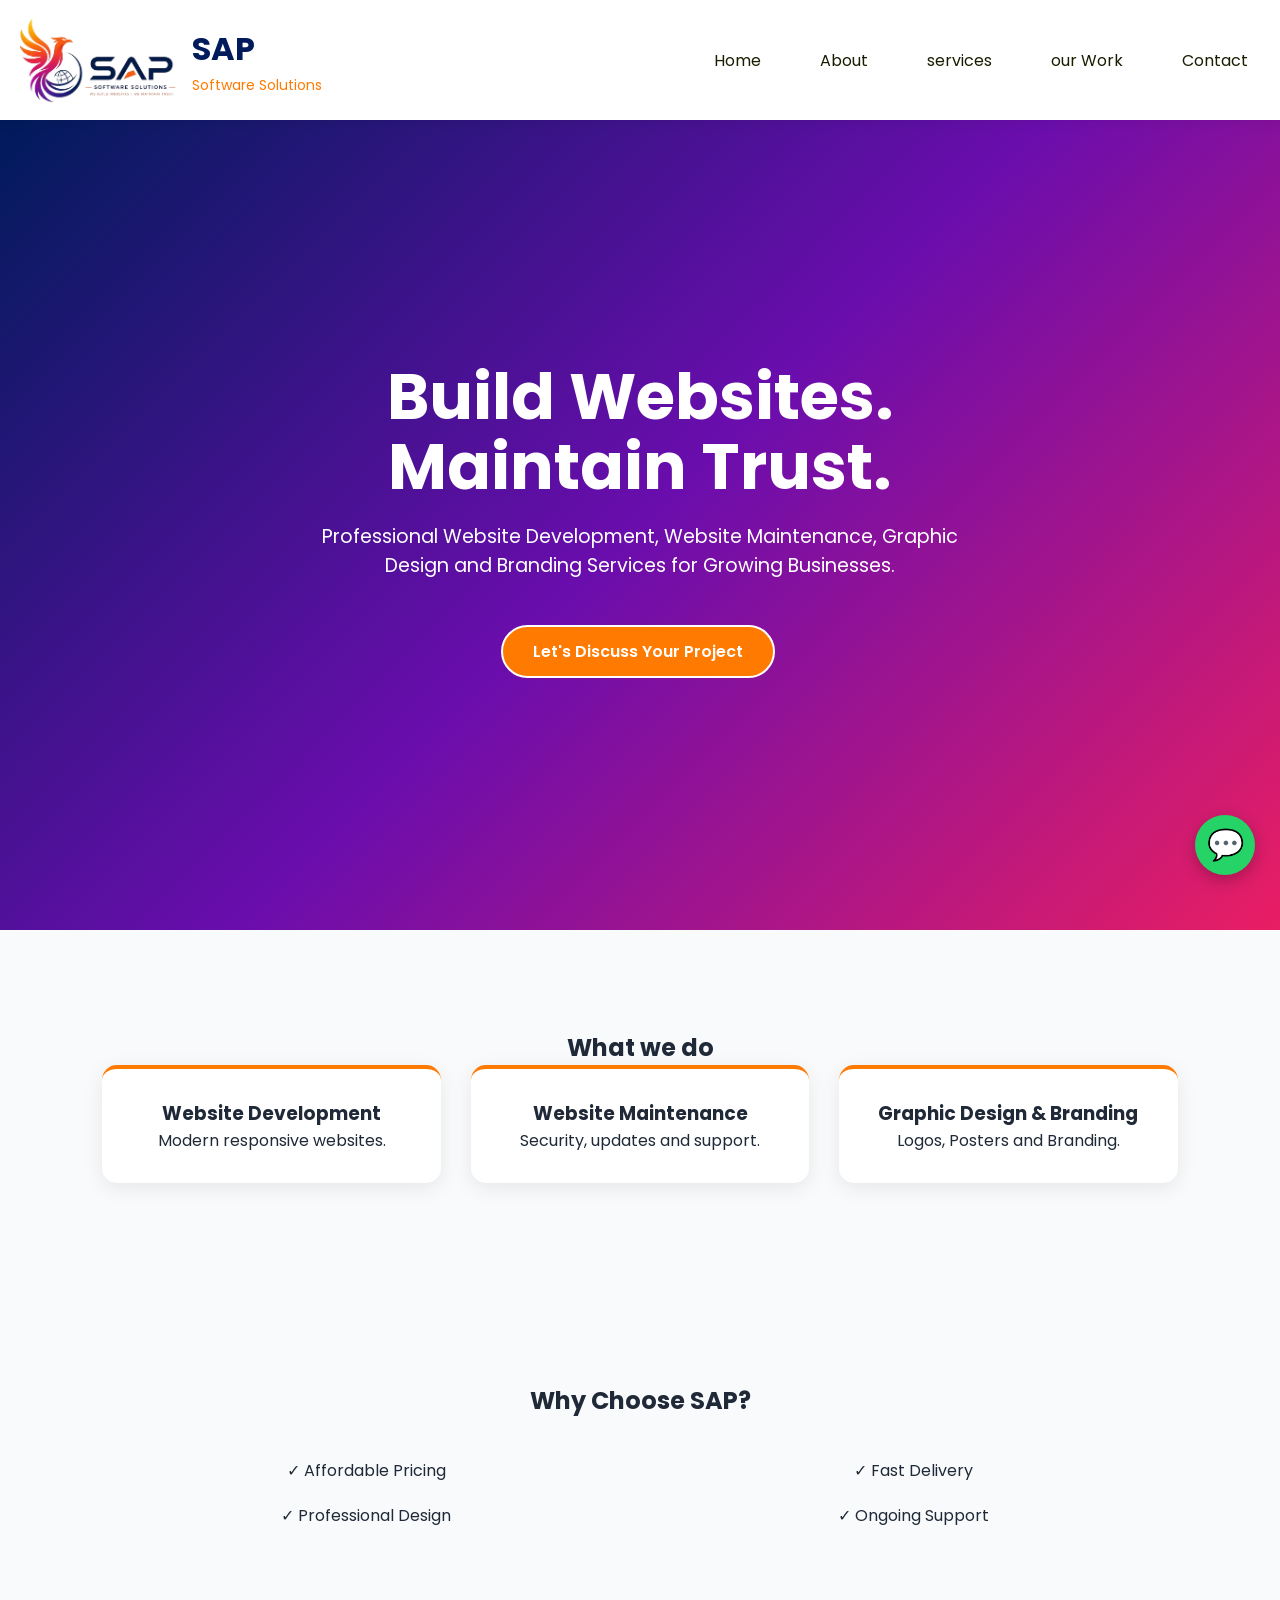
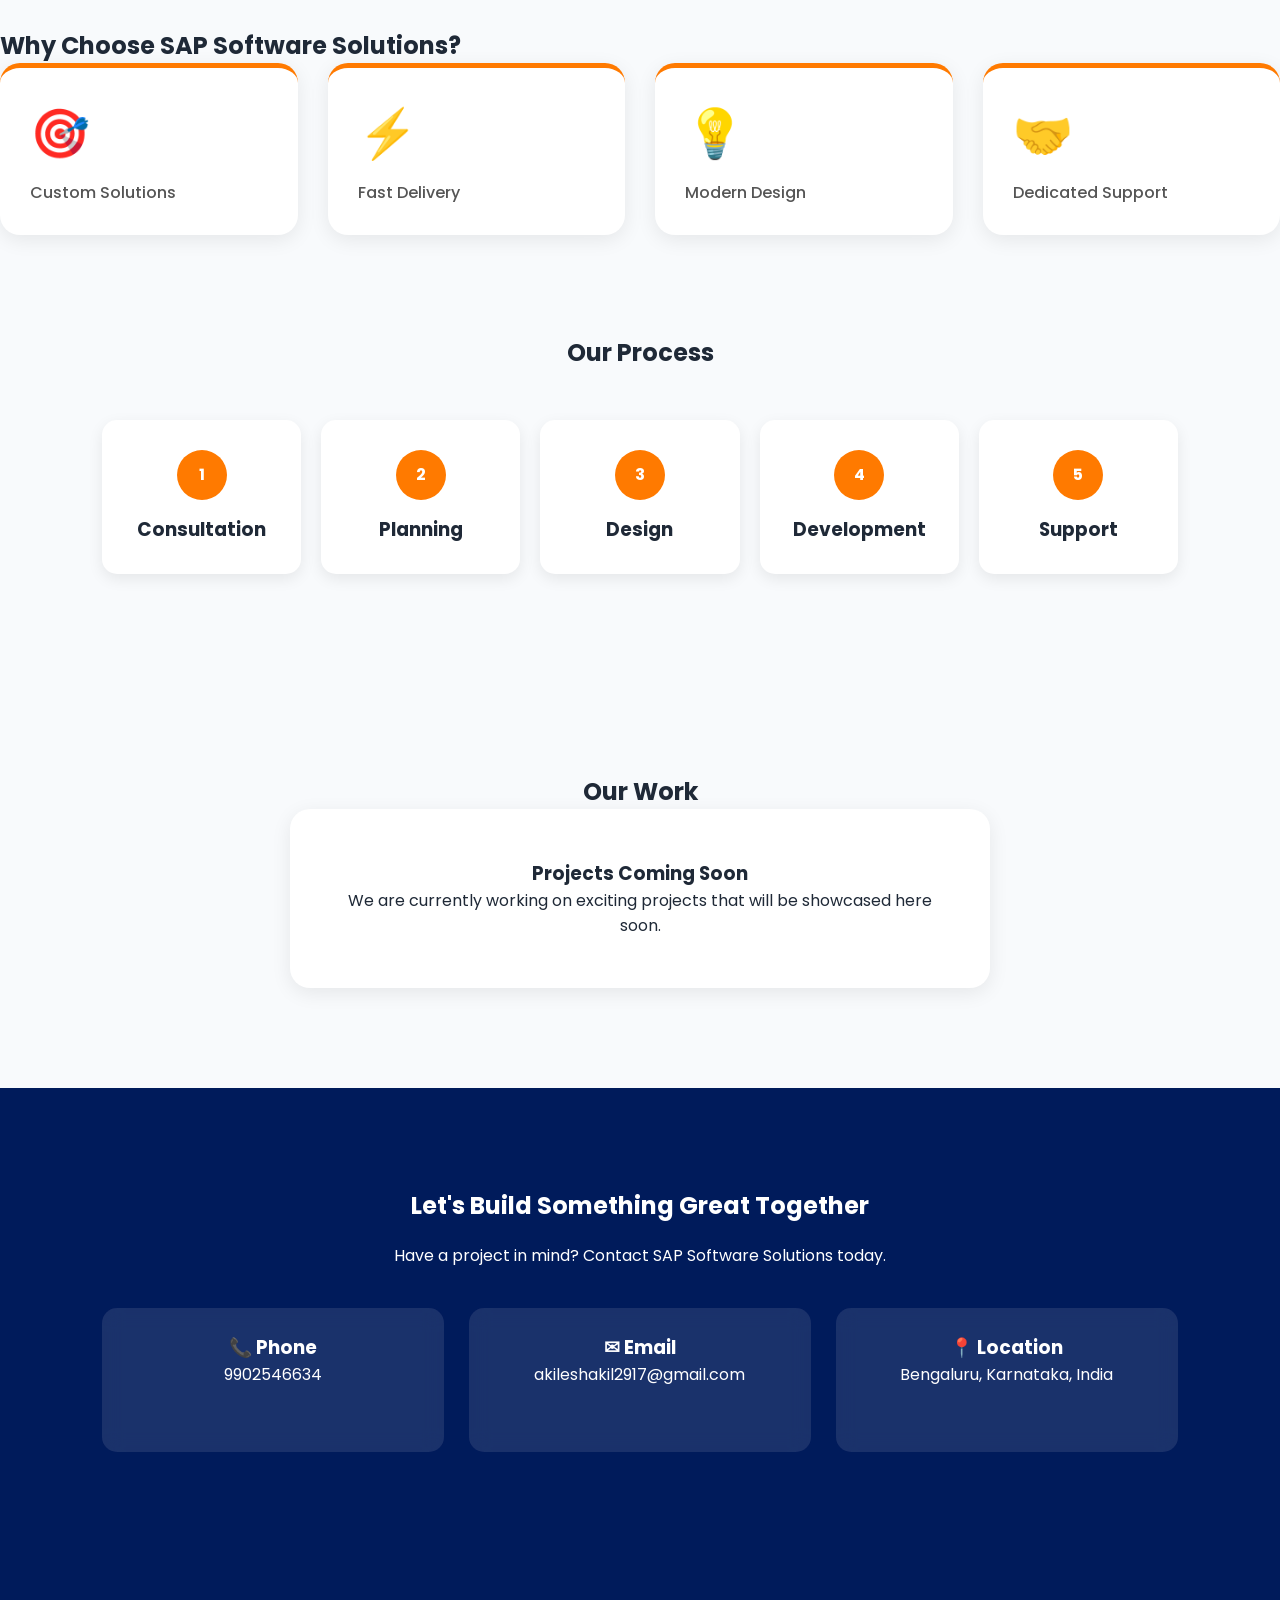
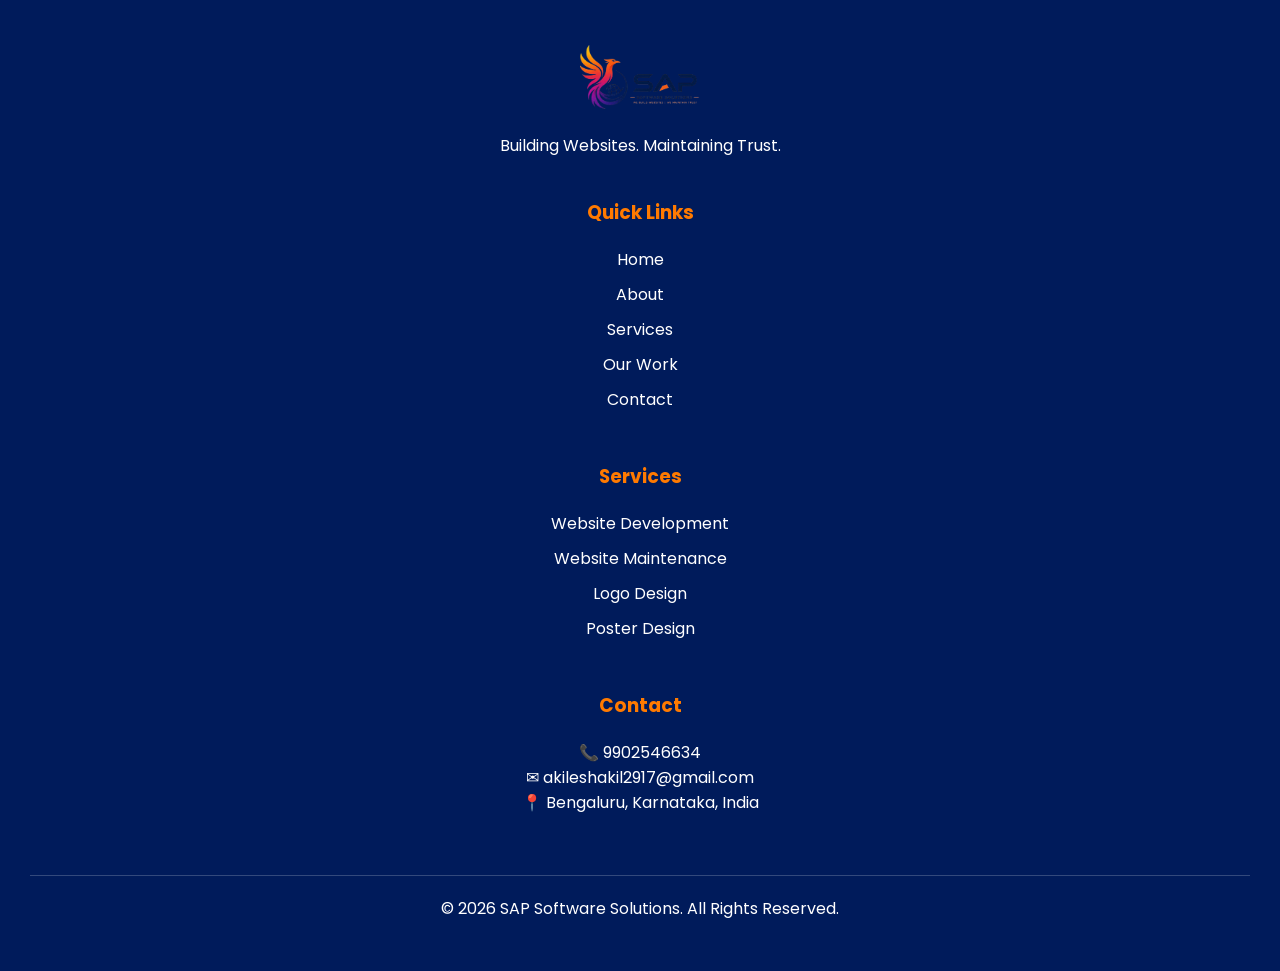
<file: index.html>
<!DOCTYPE html>
<html lang="en">
<head>
<meta charset="UTF-8">
<meta name="viewport" content="width=device-width, initial-scale=1.0">
<meta name="description" content="SAP Software Solutions provides website development, website maintenance, logo design, poster design and branding services.">
<title>SAP Software Solutions</title>

<link rel="stylesheet" href="style.css">

<link href="https://fonts.googleapis.com/css2?family=Poppins:wght@300;400;500;600;700&display=swap" rel="stylesheet">
<meta name="description" content="SAP Software Solutions provides website development, website maintenance, logo design, poster design, and branding services for businesses.">

<meta name="keywords" content="website development, web design, website maintenance, logo design, graphic design, SAP Software Solutions">

<meta name="author" content="SAP Software Solutions">
<link rel="icon" type="image/png" href="logo.png">
</head>

<body>

<header>

<nav class="navbar">

<div class="brand">
    <img src="logo.png" alt="SAP logo">
<div class="brand-text">
        <h2>SAP</h2>
        <p>Software Solutions</p>
    </div>
</div>
<div class="menu-toggle">
    ☰
</div>
<ul class="nav-links">
    <li><a href="index.html">Home</a></li>
    <li><a href="about.html">About</a></li>
    <li><a href="services.html">services</a></li>
    <li><a href="ourwork.html">our Work</a></li>
    <li><a href="contact.html">Contact</a></li>
</ul>

</nav>

</header>

<section class="hero">

<div class="hero-content">

<h1>Build Websites.<br>
Maintain Trust.</h1>

<p>
Professional Website Development,
Website Maintenance,
Graphic Design and Branding Services
for Growing Businesses.
</p>

<div class="hero-buttons">

<a href="contact.html" class="btn">
Let's Discuss Your Project
</a>

</div>

</div>

</section>

<section class="services">

<h2>What we do</h2>

<div class="service-container">

<div class="card">
<h3>Website Development</h3>
<p>Modern responsive websites.</p>
</div>

<div class="card">
<h3>Website Maintenance</h3>
<p>Security, updates and support.</p>
</div>

<div class="card">
<h3>Graphic Design & Branding</h3>
<p>Logos, Posters and Branding.</p>
</div>

</div>

</section>

<section class="why-us">

<h2>Why Choose SAP?</h2>

<div class="features">

<div>✓ Affordable Pricing</div>
<div>✓ Fast Delivery</div>
<div>✓ Professional Design</div>
<div>✓ Ongoing Support</div>

</div>

</section>
<section class="why-startup">

    <h2>Why Choose SAP Software Solutions?</h2>

    <div class="stats-container">

        <div class="stat-box">
            <h3>🎯</h3>
            <p>Custom Solutions</p>
        </div>

        <div class="stat-box">
            <h3>⚡</h3>
            <p>Fast Delivery</p>
        </div>

        <div class="stat-box">
            <h3>💡</h3>
            <p>Modern Design</p>
        </div>

        <div class="stat-box">
            <h3>🤝</h3>
            <p>Dedicated Support</p>
        </div>

    </div>

</section>


<section class="process">

    <h2>Our Process</h2>

    <div class="process-container">

        <div class="step">
            <span>1</span>
            <h3>Consultation</h3>
        </div>

        <div class="step">
            <span>2</span>
            <h3>Planning</h3>
        </div>

        <div class="step">
            <span>3</span>
            <h3>Design</h3>
        </div>

        <div class="step">
            <span>4</span>
            <h3>Development</h3>
        </div>

        <div class="step">
            <span>5</span>
            <h3>Support</h3>
        </div>

    </div>

</section>

<section class="portfolio-coming">

    <h2>Our Work
    </h2>

    <div class="coming-card">

        <h3>Projects Coming Soon</h3>

        <p>
            We are currently working on exciting projects that will be showcased here soon.
        </p>

    </div>

</section>

<section class="contact-section">

    <h2>Let's Build Something Great Together</h2>

    <p>
        Have a project in mind? Contact SAP Software Solutions today.
    </p>

    <div class="contact-box">

        <div class="contact-item">
            <h3>📞 Phone</h3>
            <p>9902546634</p>
        </div>

        <div class="contact-item">
            <h3>✉ Email</h3>
            <p>akileshakil2917@gmail.com</p>
        </div>

        <div class="contact-item">
            <h3>📍 Location</h3>
            <p>Bengaluru, Karnataka, India</p>
        </div>

    </div>

</section>
<footer class="footer">

    <div class="footer-container">

        <div class="footer-section">

            <img src="logo.png" alt="SAP Logo" class="footer-logo">

            <p>
                Building Websites. Maintaining Trust.
            </p>

        </div>

        <div class="footer-section">

            <h3>Quick Links</h3>

            <ul>
                <li><a href="index.html">Home</a></li>
                <li><a href="about.html">About</a></li>
                <li><a href="services.html">Services</a></li>
                <li><a href="ourwork.html">Our Work</a></li>
                <li><a href="contact.html">Contact</a></li>
            </ul>

        </div>

        <div class="footer-section">

            <h3>Services</h3>

            <ul>
                <li>Website Development</li>
                <li>Website Maintenance</li>
                <li>Logo Design</li>
                <li>Poster Design</li>
            </ul>

        </div>

        <div class="footer-section">

            <h3>Contact</h3>

            <p>📞 9902546634</p>

            <p>✉ akileshakil2917@gmail.com</p>

            <p>📍  Bengaluru, Karnataka, India</p>

        </div>

    </div>

    <div class="footer-bottom">

        <p>
           © 2026 SAP Software Solutions. All Rights Reserved.
        </p>

    </div>

</footer>

<script src="script.js"></script>
<a href="https://wa.me/919902546634?text=Hello%20SAP%20Software%20Solutions,%20I%20would%20like%20to%20discuss%20a%20project."
   class="whatsapp-float"
   target="_blank">

    💬

</a>
</body>
</html>
</file>
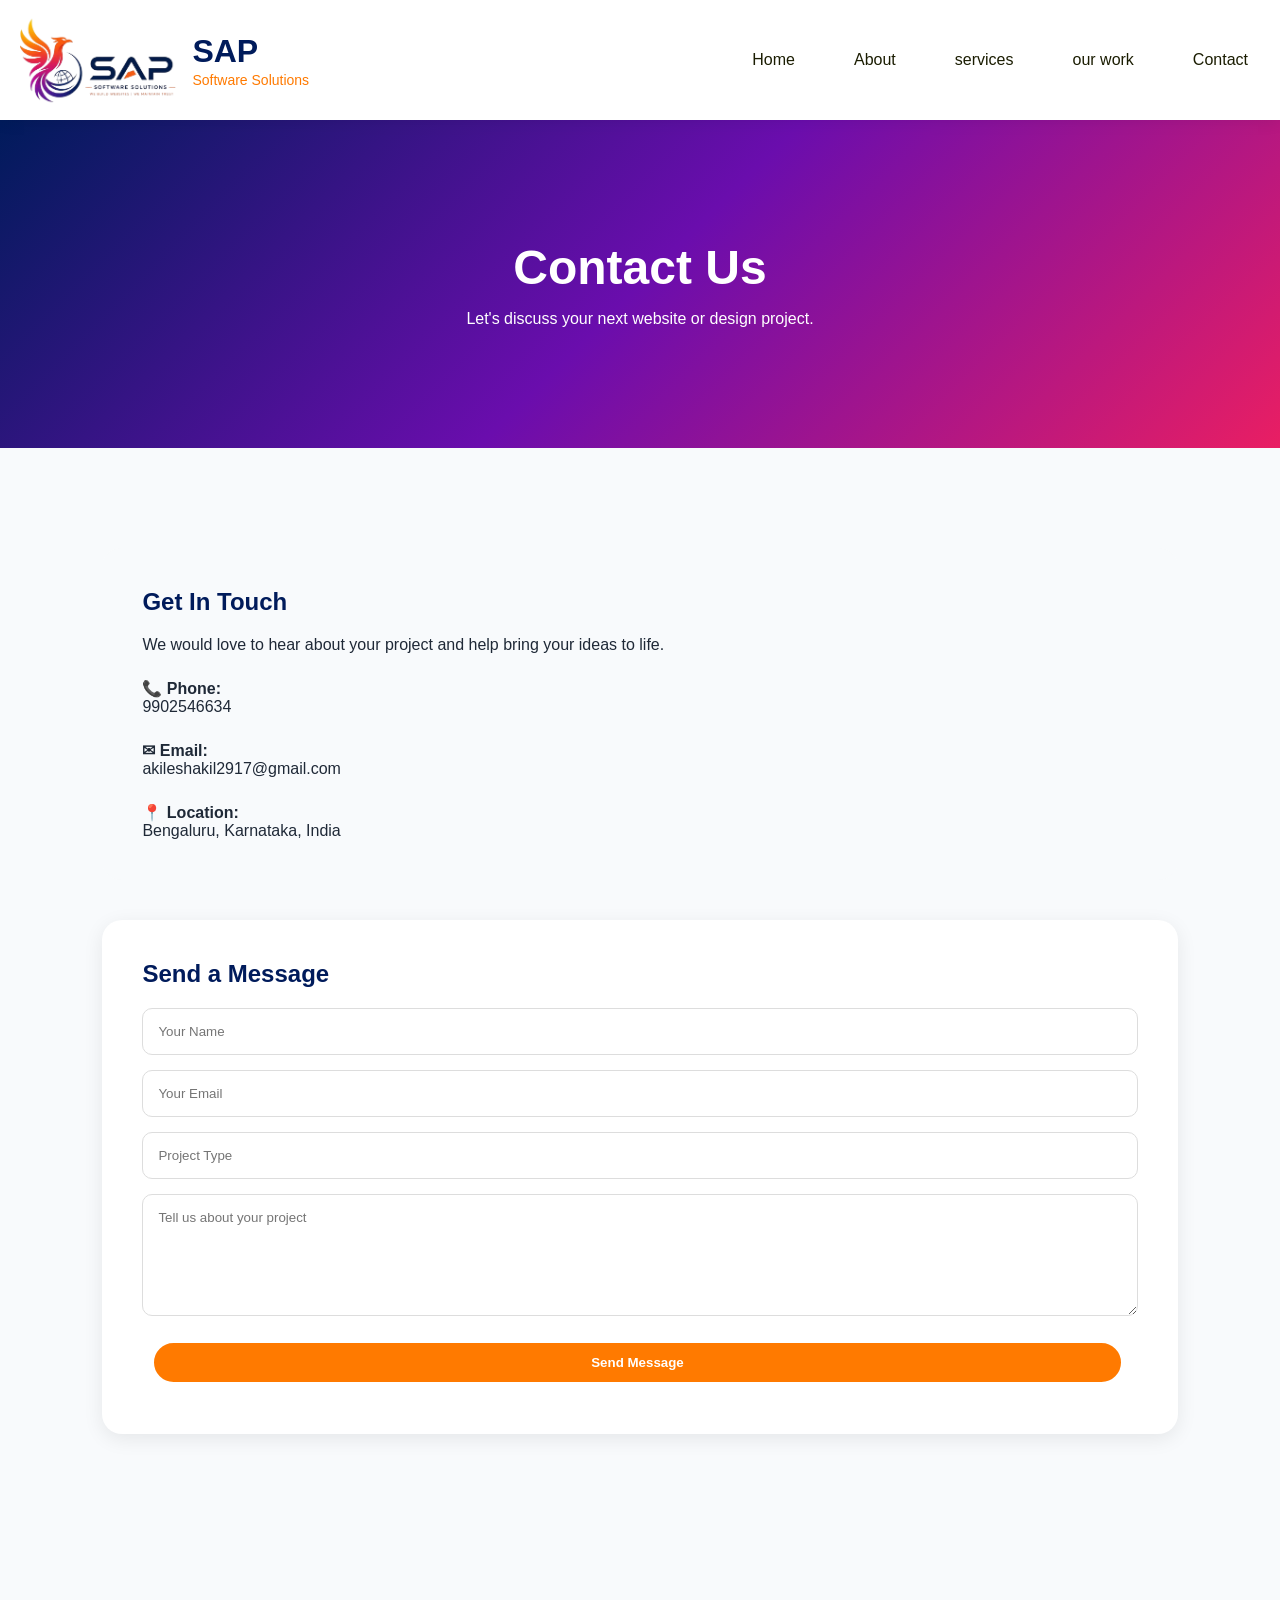
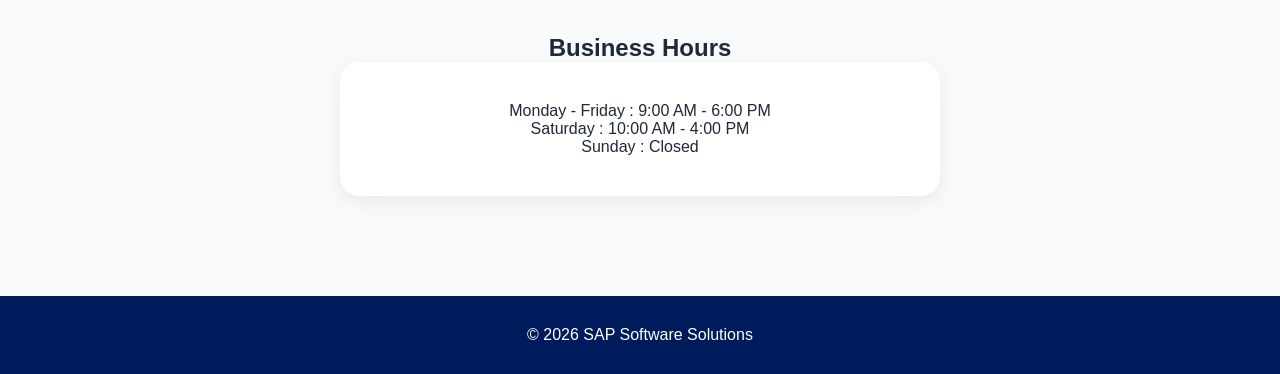
<file: contact.html>
<!DOCTYPE html>
<html lang="en">
<head>
    <meta charset="UTF-8">
    <meta name="viewport" content="width=device-width, initial-scale=1.0">
    <title>Document</title>
    
    <link rel="stylesheet" href="style.css">
</head>
<body>
    <header>

<nav class="navbar">

<div class="brand">
    <img src="logo.png" alt="SAP logo">
<div class="brand-text">
        <h2>SAP</h2>
        <p>Software Solutions</p>
    </div>
</div>
<div class="menu-toggle">
    ☰
</div>
<ul class="nav-links">
    <li><a href="index.html">Home</a></li>
    <li><a href="about.html">About</a></li>
    <li><a href="services.html">services</a></li>
    <li><a href="ourwork.html">our work</a></li>
    <li><a href="contact.html">Contact</a></li>
</ul>

</nav>

</header> 
<section class="page-banner">

    <h1>Contact Us</h1>

    <p>
        Let's discuss your next website or design project.
    </p>

</section>
<section class="contact-page">

    <div class="contact-info">

        <h2>Get In Touch</h2>

        <p>
            We would love to hear about your project and help bring your ideas to life.
        </p>

        <div class="info-item">
            <strong>📞 Phone:</strong>
            <p>9902546634</p>
        </div>

        <div class="info-item">
            <strong>✉ Email:</strong>
            <p>akileshakil2917@gmail.com</p>
        </div>

        <div class="info-item">
            <strong>📍 Location:</strong>
            <p>Bengaluru, Karnataka, India</p>
        </div>

    </div>

    <div class="contact-form-box">

        <h2>Send a Message</h2>

        <form>

            <input type="text" placeholder="Your Name" required>

            <input type="email" placeholder="Your Email" required>

            <input type="text" placeholder="Project Type">

            <textarea rows="6" placeholder="Tell us about your project"></textarea>

            <button type="submit" class="btn">
                Send Message
            </button>

        </form>

    </div>

</section>
<section class="business-hours">

    <h2>Business Hours</h2>

    <div class="hours-card">

        <p>Monday - Friday : 9:00 AM - 6:00 PM</p>

        <p>Saturday : 10:00 AM - 4:00 PM</p>

        <p>Sunday : Closed</p>

    </div>

</section>
<footer>

<p>
© 2026 SAP Software Solutions
</p>

</footer>

<script src="script.js"></script>
</body>
</html>
</file>
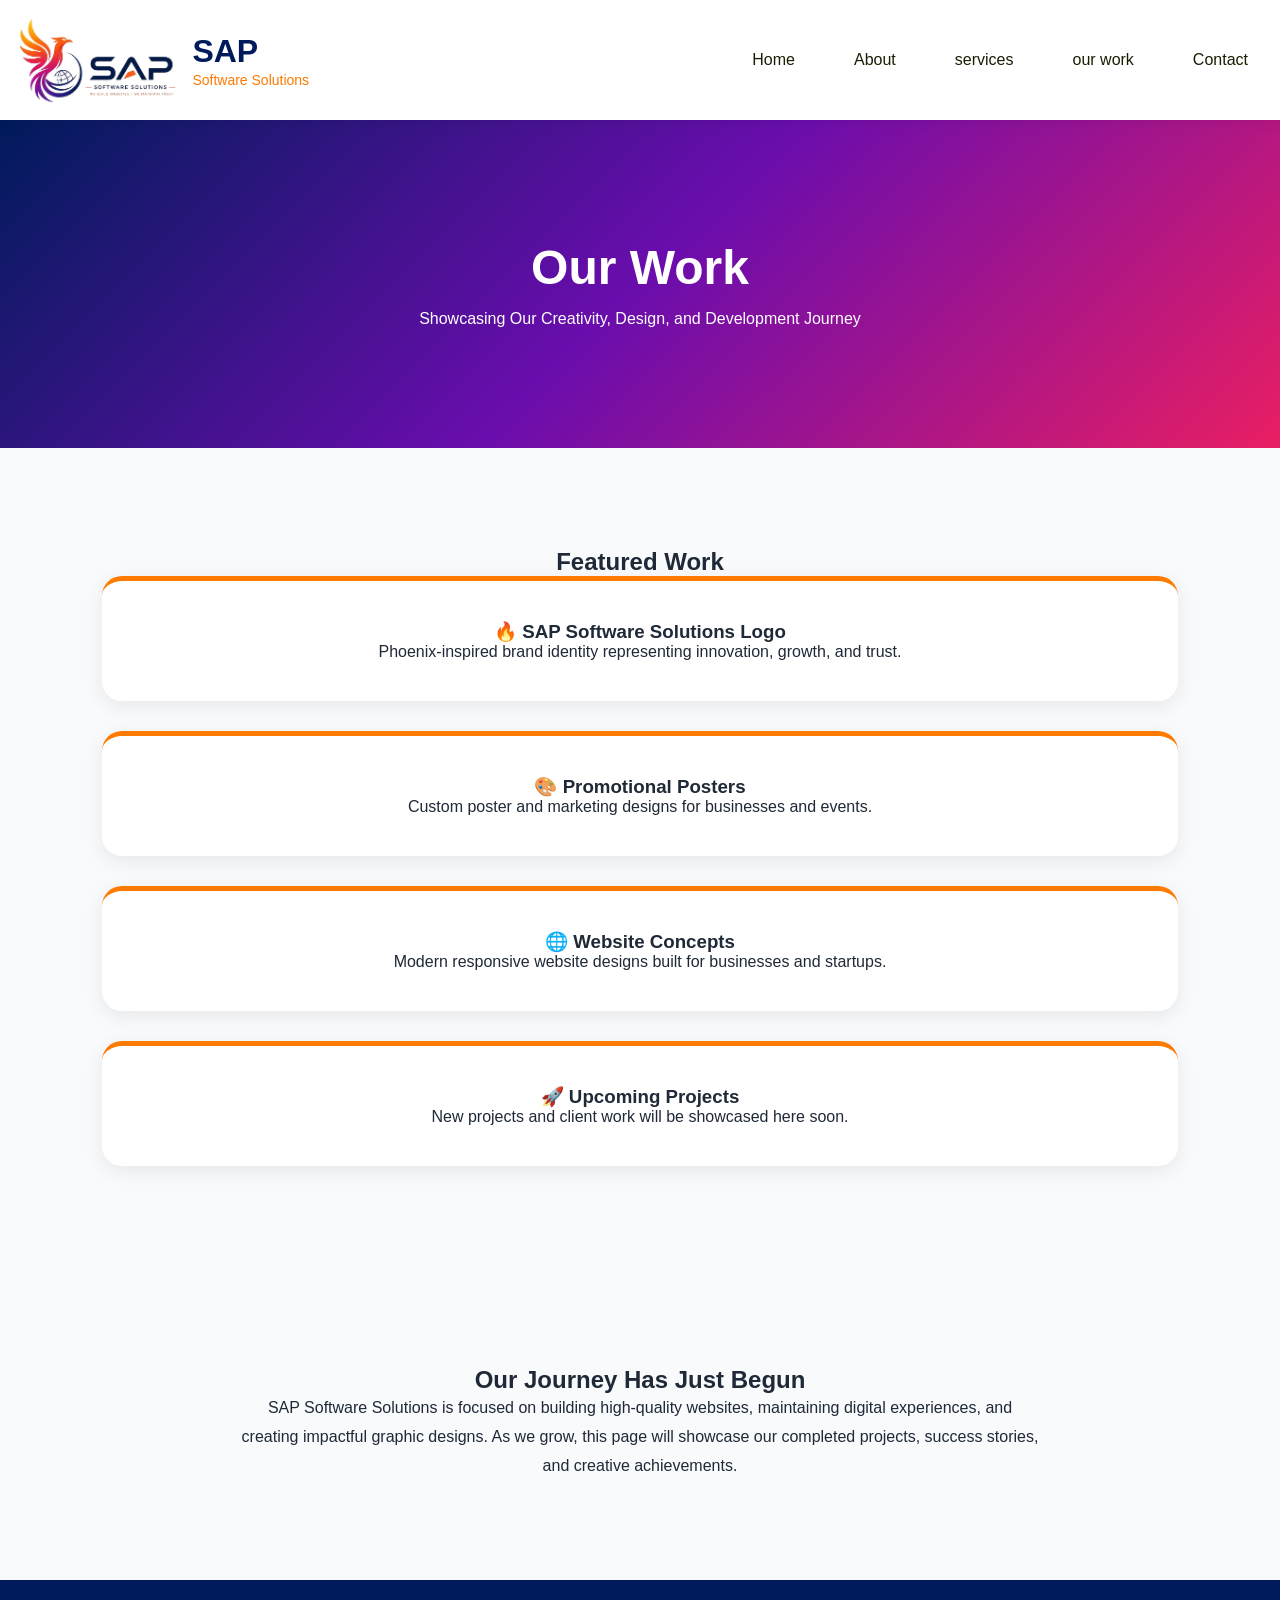
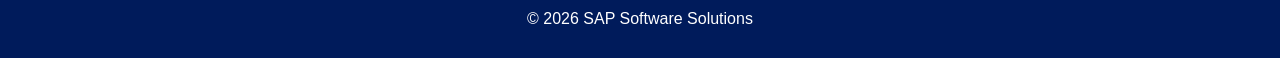
<file: ourwork.html>
<!DOCTYPE html>
<html lang="en">
<head>
    <meta charset="UTF-8">
    <meta name="viewport" content="width=device-width, initial-scale=1.0">
    <title>Document</title>
    <link rel="stylesheet" href="style.css">
</head>
<body>
    <header>

<nav class="navbar">

<div class="brand">
    <img src="logo.png" alt="SAP logo">
<div class="brand-text">
        <h2>SAP</h2>
        <p>Software Solutions</p>
    </div>
</div>
<div class="menu-toggle">
    ☰
</div>
<ul class="nav-links">
    <li><a href="index.html">Home</a></li>
    <li><a href="about.html">About</a></li>
    <li><a href="services.html">services</a></li>
    <li><a href="ourwork.html">our work</a></li>
    <li><a href="contact.html">Contact</a></li>
</ul>

</nav>

</header>
<section class="page-banner">

    <h1>Our Work</h1>

    <p>
        Showcasing Our Creativity, Design, and Development Journey
    </p>

</section>
<section class="work-gallery">

    <h2>Featured Work</h2>

    <div class="gallery-grid">

        <div class="work-card">
            <h3>🔥 SAP Software Solutions Logo</h3>
            <p>
                Phoenix-inspired brand identity representing innovation,
                growth, and trust.
            </p>
        </div>

        <div class="work-card">
            <h3>🎨 Promotional Posters</h3>
            <p>
                Custom poster and marketing designs for businesses and
                events.
            </p>
        </div>

        <div class="work-card">
            <h3>🌐 Website Concepts</h3>
            <p>
                Modern responsive website designs built for businesses and
                startups.
            </p>
        </div>

        <div class="work-card">
            <h3>🚀 Upcoming Projects</h3>
            <p>
                New projects and client work will be showcased here soon.
            </p>
        </div>

    </div>

</section>
<section class="journey">

    <h2>Our Journey Has Just Begun</h2>

    <p>

        SAP Software Solutions is focused on building high-quality websites,
        maintaining digital experiences, and creating impactful graphic
        designs.

        As we grow, this page will showcase our completed projects,
        success stories, and creative achievements.

    </p>

</section>
<footer>

<p>
© 2026 SAP Software Solutions
</p>

</footer>

<script src="script.js"></script>
</body>
</html>
</file>
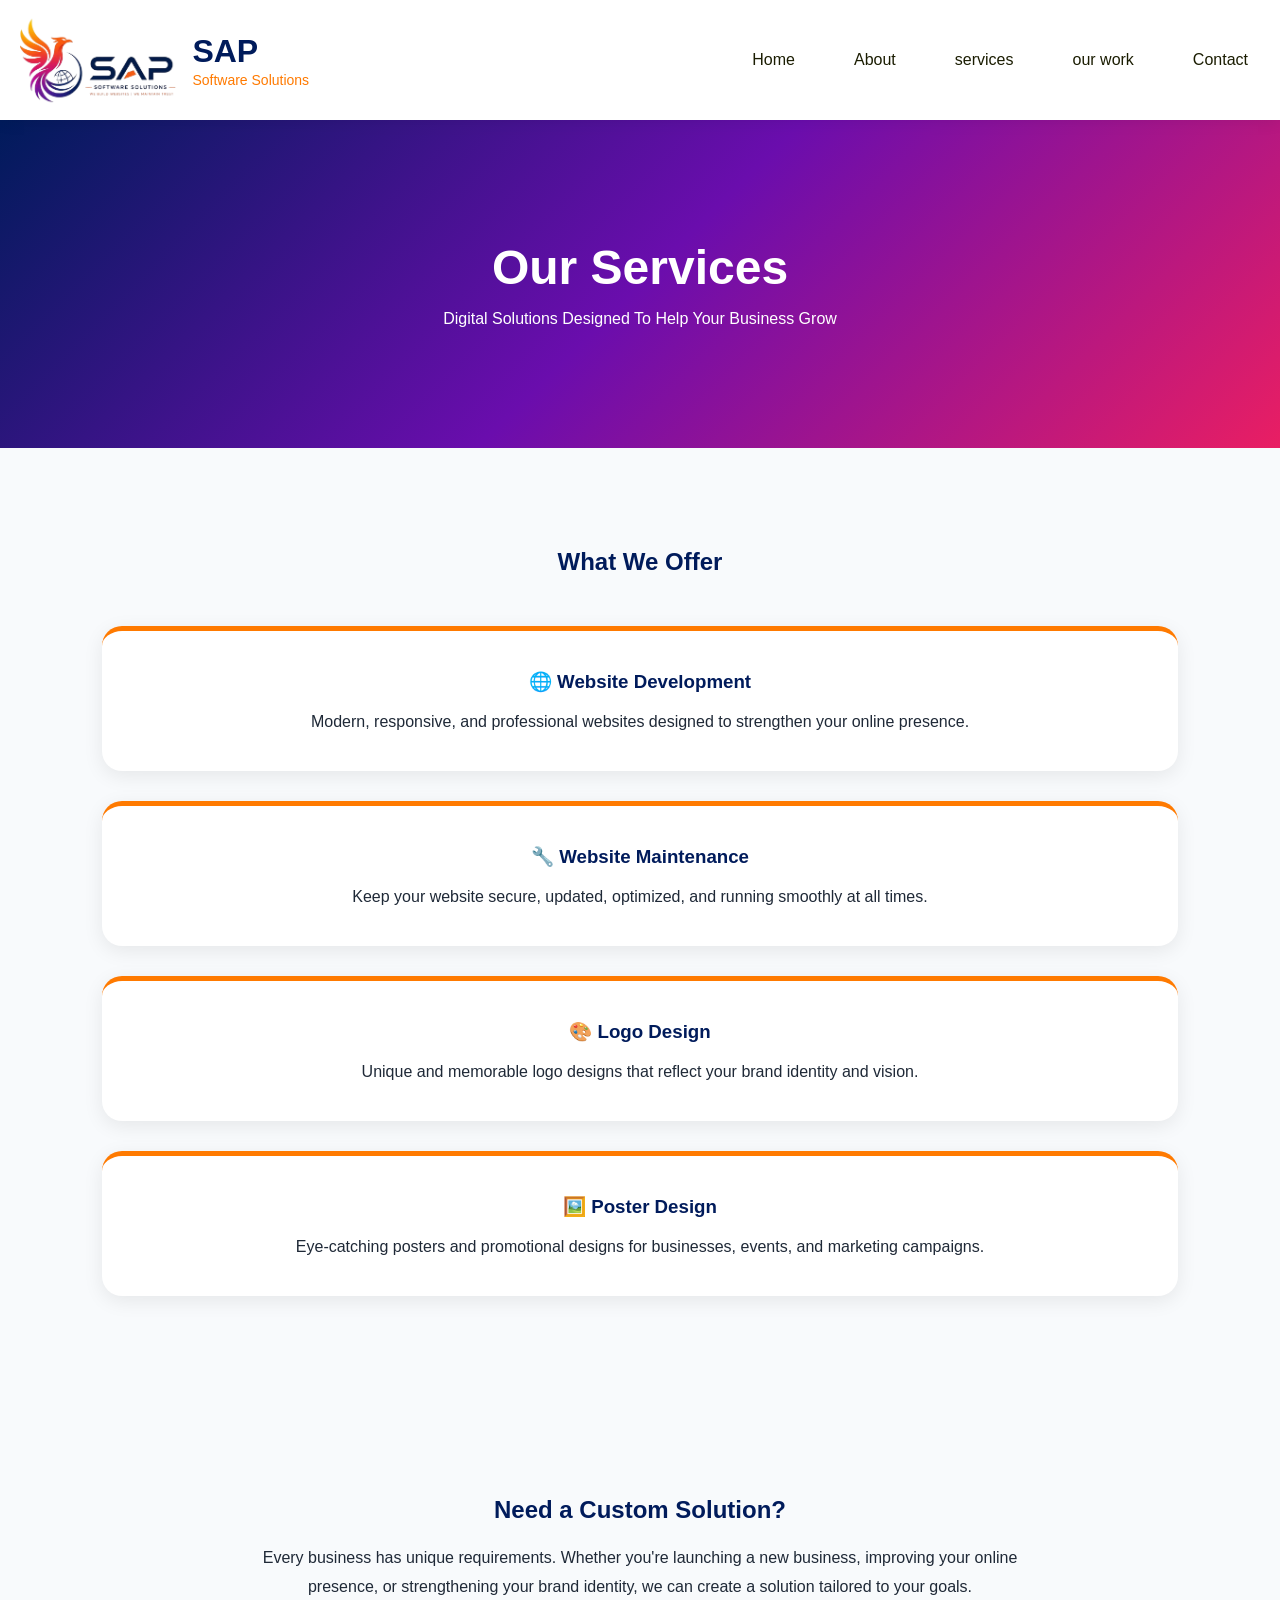
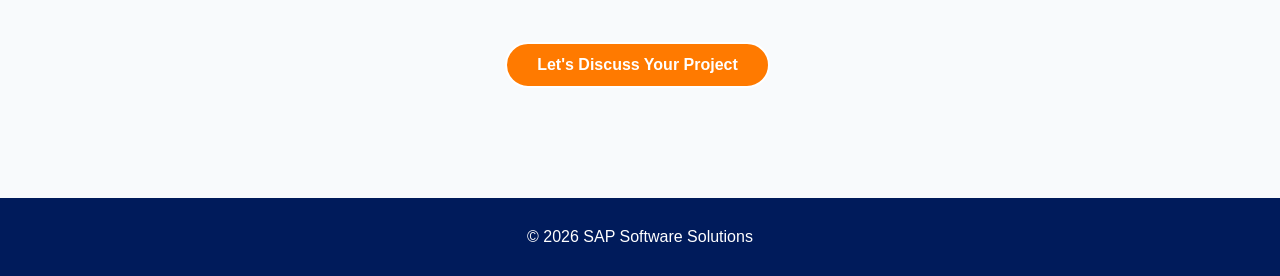
<file: services.html>
<!DOCTYPE html>
<html lang="en">
<head>
    <meta charset="UTF-8">
    <meta name="viewport" content="width=device-width, initial-scale=1.0">
    <title>Document</title>
    <link rel="stylesheet" href="style.css">
</head>
<body>
    <header>

<nav class="navbar">

<div class="brand">
    <img src="logo.png" alt="SAP logo">
<div class="brand-text">
        <h2>SAP</h2>
        <p>Software Solutions</p>
    </div>
</div>
<div class="menu-toggle">
    ☰
</div>
<ul class="nav-links">
    <li><a href="index.html">Home</a></li>
    <li><a href="about.html">About</a></li>
    <li><a href="services.html">services</a></li>
    <li><a href="ourwork.html">our work</a></li>
    <li><a href="contact.html">Contact</a></li>
</ul>

</nav>

</header>
<section class="page-banner">

    <h1>Our Services</h1>

    <p>
        Digital Solutions Designed To Help Your Business Grow
    </p>

</section>
<section class="services-page">

    <h2>What We Offer</h2>

    <div class="services-grid">

        <div class="service-card">

            <h3>🌐 Website Development</h3>

            <p>
                Modern, responsive, and professional websites designed to
                strengthen your online presence.
            </p>

        </div>

        <div class="service-card">

            <h3>🔧 Website Maintenance</h3>

            <p>
                Keep your website secure, updated, optimized, and running
                smoothly at all times.
            </p>

        </div>

        <div class="service-card">

            <h3>🎨 Logo Design</h3>

            <p>
                Unique and memorable logo designs that reflect your brand
                identity and vision.
            </p>

        </div>

        <div class="service-card">

            <h3>🖼️ Poster Design</h3>

            <p>
                Eye-catching posters and promotional designs for businesses,
                events, and marketing campaigns.
            </p>

        </div>

    </div>

</section>
<section class="custom-solution">

    <h2>Need a Custom Solution?</h2>

    <p>

        Every business has unique requirements.

        Whether you're launching a new business, improving your online
        presence, or strengthening your brand identity, we can create a
        solution tailored to your goals.

    </p>

    <a href="contact.html" class="btn">
        Let's Discuss Your Project
    </a>

</section>
<footer>

<p>
© 2026 SAP Software Solutions
</p>

</footer>

<script src="script.js"></script>

</body>
</html>
</file>
<file: style.css>
*{
    margin:0;
    padding:0;
    box-sizing:border-box;
    font-family:'Poppins',sans-serif;
}
html{
    scroll-behavior:smooth;
}
body{
    background:#F8FAFC;
    color:#1F2937;
     margin:0;
    padding:0;
}

.navbar{
    display:flex;
    justify-content:space-between;
    align-items:center;
    padding:15px 20px;
    background:white;
    box-shadow:0 2px 15px rgba(0,0,0,.08);
     position:relative;
}

.logo img{
    height:70px;
    width:auto;
}

.brand{
    display:flex;
    align-items:center;
    gap:15px;
}

.brand img{
    height:90px;
    width:auto;
}

.brand-text h2{
    color:#001B5B;
    font-size:32px;
    font-weight:700;
    margin:0;
}

.brand-text p{
    color:#FF7A00;
    font-size:14px;
    margin-top:2px;
}


.nav-links{
    display:flex;
    align-items:center;
    list-style:none;
    gap:10px;
}
.nav-links a:hover{
 background:#FF7A00;
    color:white;
}

.nav-links li{
    margin-left:25px;
}

.nav-links a{
    text-decoration:none;
    color:rgb(27, 29, 2);
    padding:8px 12px;
    border-radius:8px;
    transition:.3s;
    position:relative;
}

.nav-links a::after{

    content:'';

    position:absolute;

    left:0;

    bottom:-5px;

    width:0;

    height:2px;

    background:#FF7A00;

    transition:.3s;

}

.nav-links a:hover::after{

    width:100%;

}

.hero{
    height:90vh;
    display:flex;
    justify-content:center;
    align-items:center;
    text-align:center;
padding: 0 10%;
    background-size:cover;
    background:
linear-gradient(
135deg,
#001B5B,
#6A0DAD,
#E91E63
);
color: white;
}

.hero h1{

font-size:4rem;

line-height:1.1;

margin-bottom:20px;

font-weight:700;

}

.hero p{

font-size:1.2rem;

max-width:700px;

margin:auto;

margin-bottom:35px;

}
.hero h1,
.hero p{
color:white;
}

.btn{
    display:inline-block;
    padding:12px 30px;
    background:#FF7A00;
    color:white;
    text-decoration:none;
    border-radius:30px;
    margin:10px;
    font-weight:600;
margin-right:15px;
transition:.3s;
border:2px solid white;
}
.btn:hover{

transform:translateY(-3px);

background:#ff9500;

}

.btn-secondary{

border:2px solid white;

padding:15px 35px;

border-radius:50px;

text-decoration:none;

color:white;

font-weight:600;

}

.services{
    padding:100px 8%;
    text-align:center;
}

.service-container{
    display:grid;
    grid-template-columns:repeat(3,1fr);
    gap:30px;
}

.card{
    flex:1;
    padding:30px;
    background:white;
    border-radius:15px;
    box-shadow:0 5px 20px rgba(0,0,0,.08);
    border-top:4px solid #FF7A00;
    width: 100%;
}


.card:hover{
    transform:translateY(-10px);
    transition:.4s;
}

.why-us{
    padding:100px 8%;
    text-align:center;
}

.stats{
    padding:100px 8%;
    background:#ffffff;
    text-align:center;
}

.stats h2{
    color:#001B5B;
    margin-bottom:50px;
}

.stats-container{
    display:grid;
    grid-template-columns:repeat(4,1fr);
    gap:30px;
}

.stat-box{
    background:white;
    padding:30px;
    border-radius:20px;
    box-shadow:0 5px 20px rgba(0,0,0,.08);
    border-top:5px solid #FF7A00;
}

.stat-box h3{
    font-size:3rem;
    color:#FF7A00;
    margin-bottom:10px;
}

.stat-box p{
    color:#555;
    font-weight:500;
}

.features{
    display:grid;
    grid-template-columns:repeat(2,1fr);
    gap:20px;
    margin-top:40px;
}

footer{
    text-align:center;
    padding:30px;
    background:#001B5B;
color:white;
}
img{
    max-width:100%;
    height:auto;
}

.process{
    padding:100px 8%;
    background:#F8FAFC;
    text-align:center;
}

.process-container{
    display:grid;
    grid-template-columns:repeat(5,1fr);
    gap:20px;
    margin-top:50px;
}

.step{
    background:white;
    padding:30px;
    border-radius:15px;
    box-shadow:0 5px 15px rgba(0,0,0,.08);
}

.step span{
    display:inline-block;
    width:50px;
    height:50px;
    line-height:50px;
    border-radius:50%;
    background:#FF7A00;
    color:white;
    font-weight:bold;
    margin-bottom:15px;
}

.portfolio-coming{
    padding:100px 8%;
    text-align:center;
}

.coming-card{
    max-width:700px;
    margin:auto;
    background:white;
    padding:50px;
    border-radius:20px;
    box-shadow:0 5px 20px rgba(0,0,0,.08);
}

.contact-section{
    padding:100px 8%;
    text-align:center;
    background:#001B5B;
    color:white;
}

.contact-section h2{
    margin-bottom:20px;
}

.contact-section p{
    margin-bottom:40px;
}

.contact-box{
    display:grid;
    grid-template-columns:repeat(3,1fr);
    gap:25px;
}

.contact-item{
    background:rgba(255,255,255,0.1);
    padding:25px;
    border-radius:15px;
    backdrop-filter:blur(10px);
    color: white;
}
.menu-toggle{
    display:none;
    font-size:2rem;
    cursor:pointer;
    color:#001B5B;
}
html{
    scroll-behavior:smooth;
}
.card,
.step,
.contact-item{
    transition:0.3s ease;
}

.card:hover,
.step:hover,
.contact-item:hover{
    transform:translateY(-8px);
}
/*  */
/* =======================
   MOBILE RESPONSIVE
======================= */

@media screen and (max-width:768px){

 .navbar{
    justify-content:space-between;
    align-items:center;
    width:100%;
    margin:0 auto;
}

    .menu-toggle{
        display:block;
    }

    .nav-links{
        display:none;

        position:absolute;
        top:100%;
        left:0;

        width:100%;

        background:white;

        flex-direction:column;

        padding:20px 0;

        box-shadow:0 5px 15px rgba(0,0,0,.1);
    }

    .nav-links.active{
        display:flex;
    }

    .nav-links li{
        margin:10px 0;
    }

    .brand img{
        height:60px;
    }

    .brand-text h2{
        font-size:24px;
    }

    .hero h1{
        font-size:2rem;
    }

    .service-container,
    .process-container,
    .contact-box,
    .features{
        grid-template-columns:1fr;
    }
}
/* about page */
.page-banner{
    background:linear-gradient(
        135deg,
        #001B5B,
        #6A0DAD,
        #E91E63
    );

    color:white;
    text-align:center;
    padding:120px 20px;
}

.page-banner h1{
    font-size:3rem;
    margin-bottom:15px;
}

.about-story{
    padding:100px 8%;
    text-align:center;
}

.about-story .container{
    max-width:900px;
    margin:auto;
}

.mission-vision{
    display:grid;
    grid-template-columns:repeat(2,1fr);
    gap:30px;
    padding:100px 8%;
}

.mv-card{
    background:white;
    padding:40px;
    border-radius:20px;
    box-shadow:0 5px 20px rgba(0,0,0,.08);
    border-top:4px solid #FF7A00;
}

.about-why{
    padding:100px 8%;
    text-align:center;
}

.why-grid{
    display:grid;
    grid-template-columns:repeat(2,1fr);
    gap:20px;
    margin-top:30px;
}
/* services page */
.services-page{
    padding:100px 8%;
    text-align:center;
}

.services-page h2{
    margin-bottom:50px;
    color:#001B5B;
}

.services-grid{
    display:grid;
    grid-template-columns:repeat(2,1fr);
    gap:30px;
}

.service-card{
    background:white;
    padding:40px;
    border-radius:20px;

    box-shadow:0 5px 20px rgba(0,0,0,.08);

    border-top:5px solid #FF7A00;

    transition:.3s;
}

.service-card:hover{
    transform:translateY(-8px);
}

.service-card h3{
    margin-bottom:20px;
    color:#001B5B;
}

.custom-solution{
    padding:100px 8%;
    text-align:center;
    background:#F8FAFC;
}

.custom-solution h2{
    color:#001B5B;
    margin-bottom:20px;
}

.custom-solution p{
    max-width:800px;
    margin:auto;
    margin-bottom:30px;
    line-height:1.8;
}
/* mobile response */
.services-grid{
    grid-template-columns:1fr;
}
/* ourwork page */
.work-gallery{
    padding:100px 8%;
    text-align:center;
}

.gallery-grid{
    display:grid;
    grid-template-columns:repeat(2,1fr);
    gap:30px;
}

.work-card{
    background:white;

    padding:40px;

    border-radius:20px;

    box-shadow:0 5px 20px rgba(0,0,0,.08);

    border-top:5px solid #FF7A00;

    transition:.3s;
}

.work-card:hover{
    transform:translateY(-8px);
}

.journey{
    padding:100px 8%;
    text-align:center;
    background:#F8FAFC;
}

.journey p{
    max-width:800px;
    margin:auto;
    line-height:1.8;
}
/* mobile response */
.gallery-grid{
    grid-template-columns:1fr;
}
/* footer */
.footer{
    background:#001B5B;
    color:white;
}

.footer-container{
    display:grid;
    grid-template-columns:repeat(4,1fr);
    gap:40px;

    padding:60px 8%;
}

.footer-logo{
    width:120px;
    margin-bottom:15px;
}

.footer-section h3{
    margin-bottom:20px;
    color:#FF7A00;
}

.footer-section ul{
    list-style:none;
}

.footer-section ul li{
    margin-bottom:10px;
}

.footer-section a{
    color:white;
    text-decoration:none;
}

.footer-section a:hover{
    color:#FF7A00;
}

.footer-bottom{
    text-align:center;
    padding:20px;
    border-top:1px solid rgba(255,255,255,.2);
} 
/* mobile response */
.footer-container{
    grid-template-columns:1fr;
    text-align:center;
}
/* contact */
.contact-page{
    display:grid;
    grid-template-columns:1fr 1fr;
    gap:40px;

    padding:100px 8%;
}

.contact-info{
    background:#F8FAFC;
    padding:40px;
    border-radius:20px;
}

.contact-info h2{
    color:#001B5B;
    margin-bottom:20px;
}

.info-item{
    margin-top:25px;
}

.contact-form-box{
    background:white;

    padding:40px;

    border-radius:20px;

    box-shadow:0 5px 20px rgba(0,0,0,.08);
}

.contact-form-box h2{
    color:#001B5B;
    margin-bottom:20px;
}

.contact-form-box form{
    display:flex;
    flex-direction:column;
    gap:15px;
}

.contact-form-box input,
.contact-form-box textarea{
    padding:15px;
    border:1px solid #ddd;
    border-radius:10px;
    font-family:inherit;
}

.business-hours{
    padding:100px 8%;
    text-align:center;
    background:#F8FAFC;
}

.hours-card{
    max-width:600px;
    margin:auto;

    background:white;

    padding:40px;

    border-radius:20px;

    box-shadow:0 5px 20px rgba(0,0,0,.08);
}
/* mobile response */
.contact-page{
    grid-template-columns:1fr;
}
/* whatsapp logo */
.whatsapp-float{

    position:fixed;

    bottom:25px;

    right:25px;

    width:60px;

    height:60px;

    border-radius:50%;

    background:#25D366;

    color:white;

    display:flex;

    justify-content:center;

    align-items:center;

    text-decoration:none;

    font-size:30px;

    box-shadow:0 5px 15px rgba(0,0,0,.25);

    z-index:1000;

    transition:.3s;
}

.whatsapp-float:hover{

    transform:scale(1.1);

}
</file>
